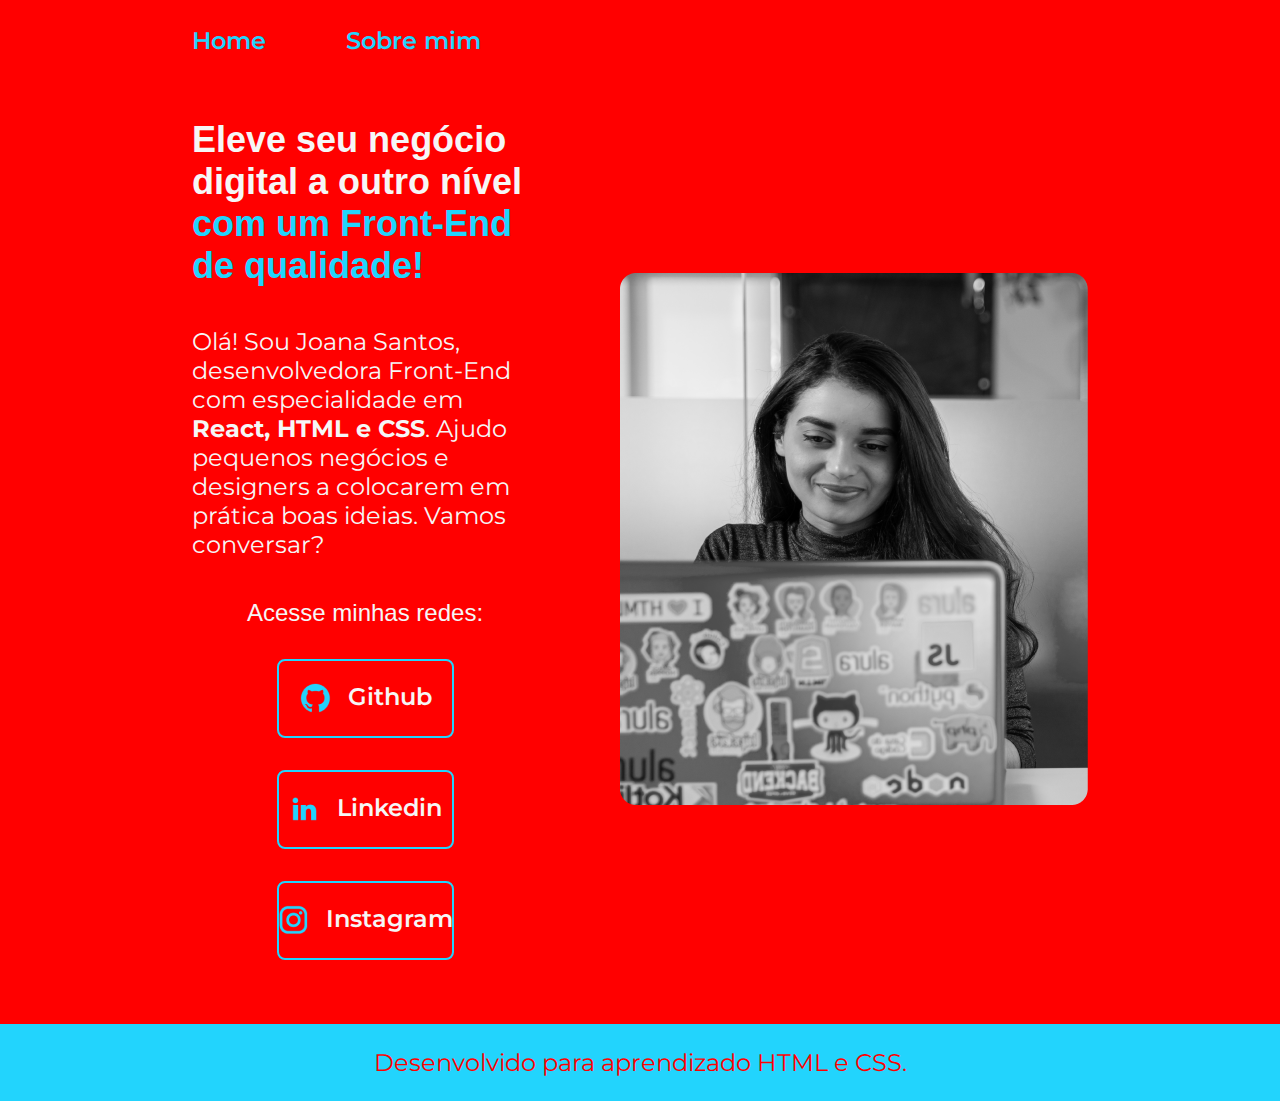
<file: index.html>
<!DOCTYPE html>
<html lang="pt-br">
<head>
    <meta charset="UTF-8">
    <meta name="viewport" content="width=device-width, initial-scale=1.0">
    <title>Portfolio</title>
    <link rel = "stylesheet" href="./styles/style.css">
</head>
<body>
    <header class="cabecalho">
        <nav class="cabecalho__menu">
            <a class="cabecalho__menu__link" href="index.html">Home</a>
            <a class="cabecalho__menu__link" href="about.html">Sobre mim</a>
        </nav>
    </header>
    <main class="apresentacao">
        <section class="apresentacao__conteudo">
            <h1 class="apresentacao__conteudo__titulo">Eleve seu negócio digital a outro nível
            <strong class="titulo-destaque"> com um Front-End de qualidade!</strong></h1>
            <p class="apresentacao__conteudo__texto">Olá! Sou Joana Santos, desenvolvedora Front-End
            com especialidade em <strong>React, HTML e CSS</strong>. Ajudo
            pequenos negócios e designers a colocarem em
            prática boas ideias. Vamos conversar?</p>
            <div class="apresentacao__links">
                <h2 class="apresentacao__links__subtitulo">Acesse minhas redes:</h2>
                <a class="apresentacao__links__navegacao" href="https://github.com/NellielKaynan">
                <img src="./assets/github.png">
                    Github
                </a>

                <a class="apresentacao__links__navegacao" href="https://github.com/NellielKaynan">
                    <img src="./assets/linkedin.png">
                    Linkedin
                </a>

                <a class="apresentacao__links__navegacao" href="https://github.com/NellielKaynan">
                    <img src="./assets/instagram.png">
                    Instagram
                    
                </a>

            </div>
            
        </section>
        <img src ="assets/imagem.png" alt = "Foto da Joana Santos">
    </main>
    <footer class="rodape">
        <p>Desenvolvido para aprendizado HTML e CSS.</p>
    </footer>
</body>
</html>
</file>
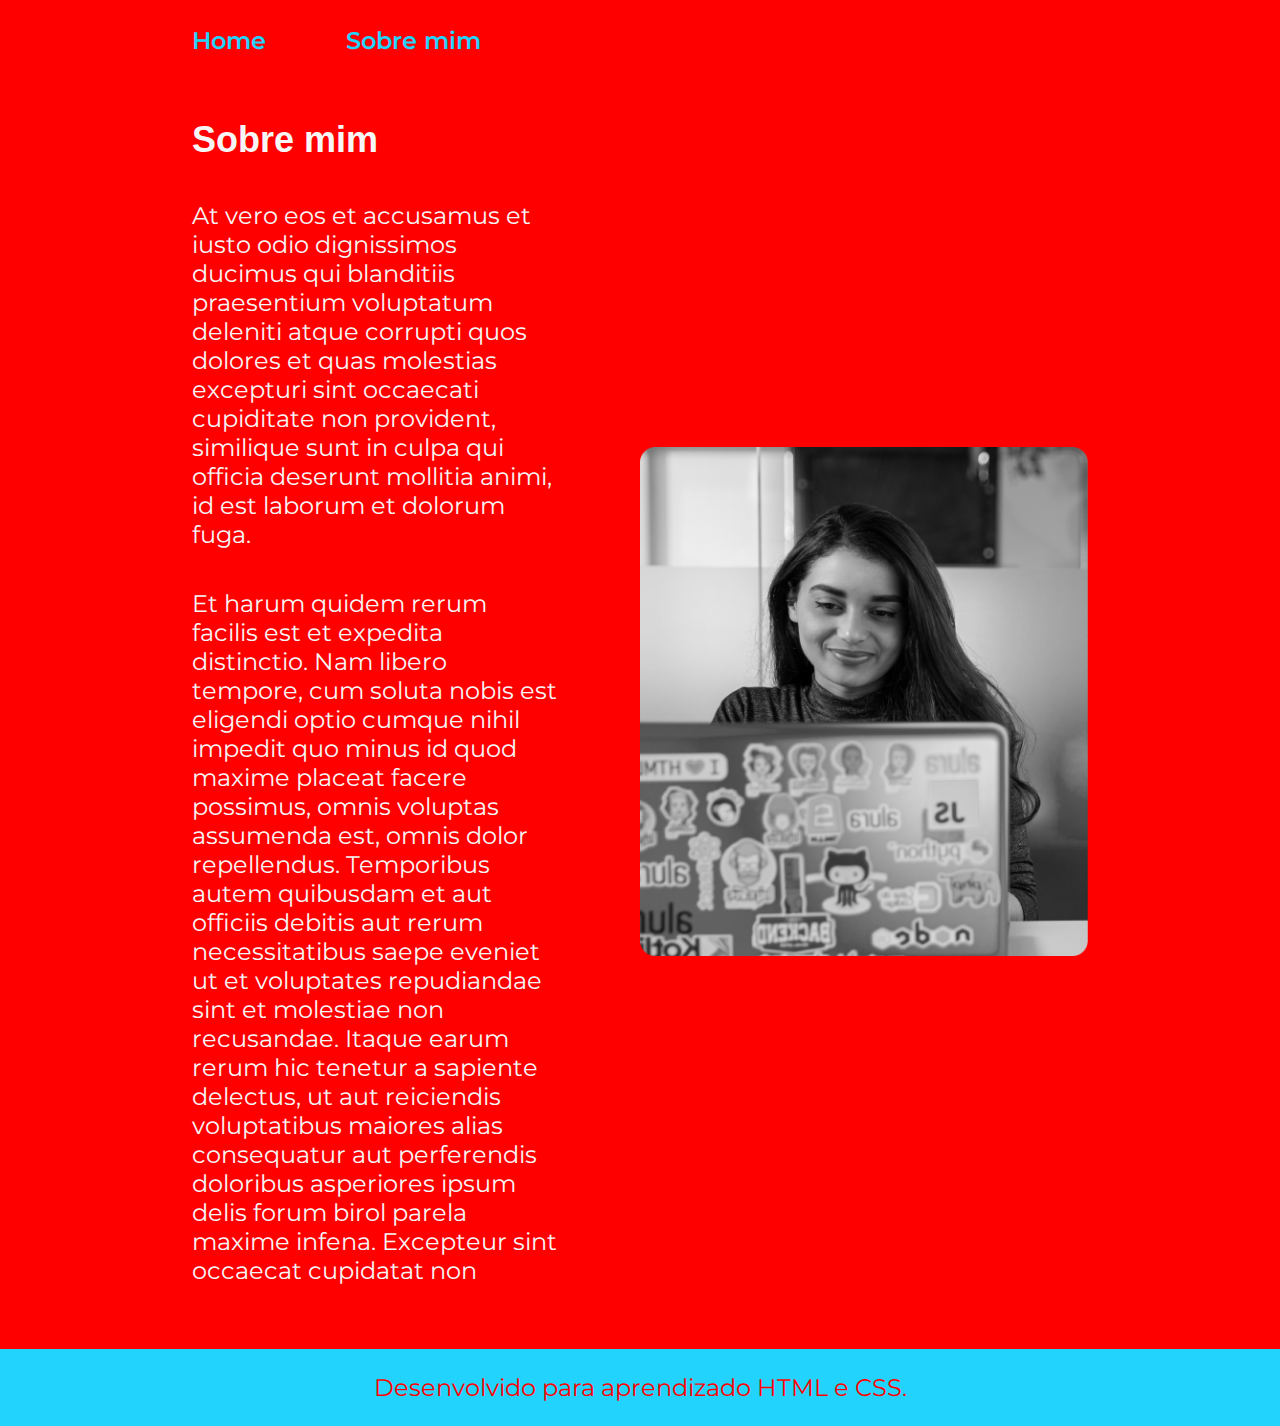
<file: about.html>
<!DOCTYPE html>
<html lang="pt-br">
<head>
    <meta charset="UTF-8">
    <meta name="viewport" content="width=device-width, initial-scale=1.0">
    <title>Sobre mim</title>
    <link rel="stylesheet" href="./styles/style.css">

</head>
<body>
    <header class="cabecalho">
        <nav class="cabecalho__menu">
            <a class="cabecalho__menu__link" href="index.html">Home</a>
            <a class="cabecalho__menu__link" href="about.html">Sobre mim</a>
        </nav>
    </header>

    <main class="apresentacao">
        <section class="apresentacao__conteudo">
            <h1 class="apresentacao__conteudo__titulo">Sobre mim</h1>
            <p class="apresentacao__conteudo__texto">At vero eos et accusamus et iusto odio dignissimos ducimus qui blanditiis praesentium voluptatum deleniti atque corrupti quos dolores et quas molestias excepturi sint occaecati cupiditate non provident, similique sunt in culpa qui officia deserunt mollitia animi, id est laborum et dolorum fuga.</p>
            <p class="apresentacao__conteudo__texto">Et harum quidem rerum facilis est et expedita distinctio. Nam libero tempore, cum soluta nobis est eligendi optio cumque nihil impedit quo minus id quod maxime placeat facere possimus, omnis voluptas assumenda est, omnis dolor repellendus. Temporibus autem quibusdam et aut officiis debitis aut rerum necessitatibus saepe eveniet ut et voluptates repudiandae sint et molestiae non recusandae. Itaque earum rerum hic tenetur a sapiente delectus, ut aut reiciendis voluptatibus maiores alias consequatur aut perferendis doloribus asperiores ipsum delis forum birol parela maxime infena. Excepteur sint occaecat cupidatat non</p>
        </section>
        <img class="apresentacao__imagem" src ="assets/imagem.png" alt = "Foto da Joana Santos">
    </main>

    <footer class="rodape">
        <p>Desenvolvido para aprendizado HTML e CSS.</p>
    </footer>

</body>
</html>
</file>
<file: styles/style.css>
@import url('https://fonts.googleapis.com/css2?family=Montserrat:ital,wght@0,600;1,600&display=swap');

:root {
    --cor-primaria: red;
    --cor-secundaria: #f6f6f6;
    --cor-tercearia: #22D4FD;
    --cor-hover: #272727;

    --fonte-primaria: 'Krona One', sans-serif;
    --font-secundaria: 'Montserrat', sans-serif;
}

* {
    margin: 0;
    padding: 0;
}

body { 
    box-sizing: border-box;
    background-color: var(--cor-primaria);
    color: var(--cor-secundaria);
}

.cabecalho{
    padding: 2% 0% 0% 15%; 
}

.cabecalho__menu{
    display: flex;
    gap: 80px;
}

.cabecalho__menu__link{
    font-family: var(--font-secundaria);
    font-size: 1.5rem;
    font-weight: 600;
    color: var(--cor-tercearia);
    text-decoration: none;

}

.apresentacao{
    padding: 5% 15%;
    display: flex;
    align-items: center;
    justify-content: space-between;
    gap: 82px;
}

.apresentacao__conteudo {
    width: 50%;
    display: flex;
    flex-direction: column;
    gap: 40px;
}

.apresentacao__conteudo__titulo {
    font-size: 2.25rem;
    font-family: var(--fonte-primaria);
}

.titulo-destaque {
    color: var(--cor-tercearia);
}

.apresentacao__conteudo__texto {
    font-size: 1.5rem;
    font-family: var(--font-secundaria);
}

.apresentacao__links {
    display: flex;
    flex-direction: column;
    justify-content: space-between;
    align-items: center;
    gap: 32px;
}

.apresentacao__links__subtitulo {
    font-family: var(--fonte-primaria);
    font-weight: 400;
    font-size: 24px;
}


.apresentacao__links__navegacao {
    display:flex;
    justify-content: center;
    gap: 16px;
    border: 2px solid var(--cor-tercearia);
    width: 50%;
    text-align: center;
    border-radius: 8px;
    font-size: 1.5rem;
    font-weight: 600;
    padding: 21.5px 0;
    text-decoration: none;
    color: #f6f6f6;
    font-family: 'Montserrat', sans-serif;
}

.apresentacao__links__link:hover{
    background-color: var(--cor-hover);
    
}

.apresentacao__imagem {
    width: 50%;
}
.rodape{
    padding: 24px;
    color: var(--cor-primaria);
    background-color: var(--cor-tercearia);
    text-align: center;
    font-family: var(--font-secundaria);
    font-size: 1.5rem;
    font-weight: 400;
}

@media (max-width: 1200px) {
    .cabecalho{
        padding: 10%;   
    }

    .cabecalho__menu {
        justify-content: center; 
        
    }
    
    .apresentacao {
        flex-direction: column-reverse;
        padding: 5%;
    }

    .apresentacao__conteudo {
        width: auto;
    }
}
</file>
